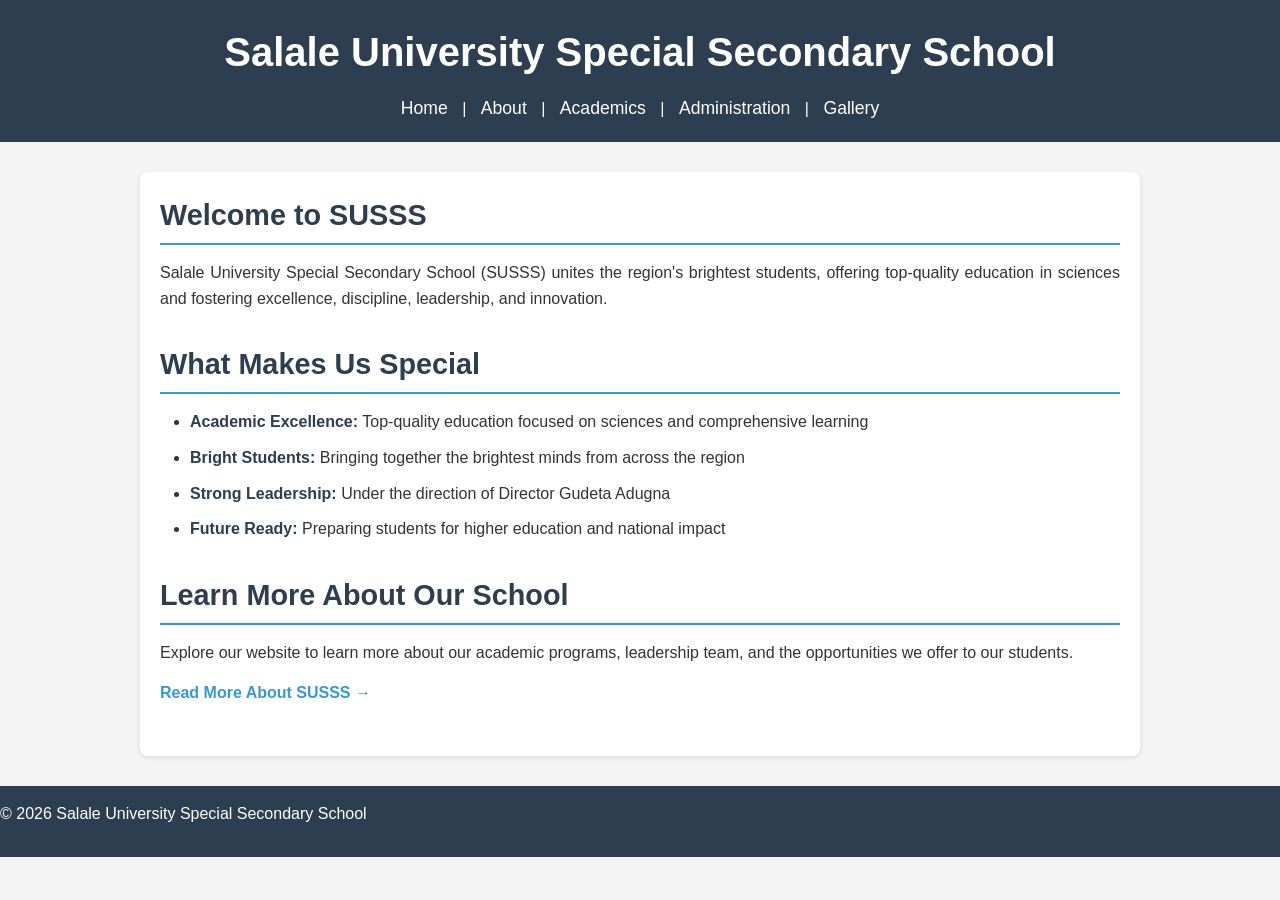
<file: index.html>
<!DOCTYPE html>
<html lang="en">
<head>
  <meta charset="UTF-8">
  <meta name="viewport" content="width=device-width, initial-scale=1.0">
  <title>Salale University Special Secondary School</title>
  <link rel="stylesheet" href="style.css">
</head>
<body>
  <header>
    <h1>Salale University Special Secondary School</h1>
    <nav>
      <a href="index.html">Home</a> |
      <a href="about.html">About</a> |
      <a href="academics.html">Academics</a> |
      <a href="administration.html">Administration</a> |
      <a href="gallery.html">Gallery</a>
    </nav>
  </header>

  <main>
    <section class="hero">
      <h2>Welcome to SUSSS</h2>
      <p>Salale University Special Secondary School (SUSSS) unites the region's brightest students, offering top-quality education in sciences and fostering excellence, discipline, leadership, and innovation.</p>
    </section>

    <section class="highlights">
      <h2>What Makes Us Special</h2>
      <ul>
        <li><strong>Academic Excellence:</strong> Top-quality education focused on sciences and comprehensive learning</li>
        <li><strong>Bright Students:</strong> Bringing together the brightest minds from across the region</li>
        <li><strong>Strong Leadership:</strong> Under the direction of Director Gudeta Adugna</li>
        <li><strong>Future Ready:</strong> Preparing students for higher education and national impact</li>
      </ul>
    </section>

    <section class="cta">
      <h2>Learn More About Our School</h2>
      <p>Explore our website to learn more about our academic programs, leadership team, and the opportunities we offer to our students.</p>
      <p><a href="about.html" style="color: #3498db; text-decoration: none; font-weight: bold;">Read More About SUSSS →</a></p>
    </section>
  </main>

  <footer>
    <p>© 2026 Salale University Special Secondary School</p>
  </footer>
</body>
</html>
</file>
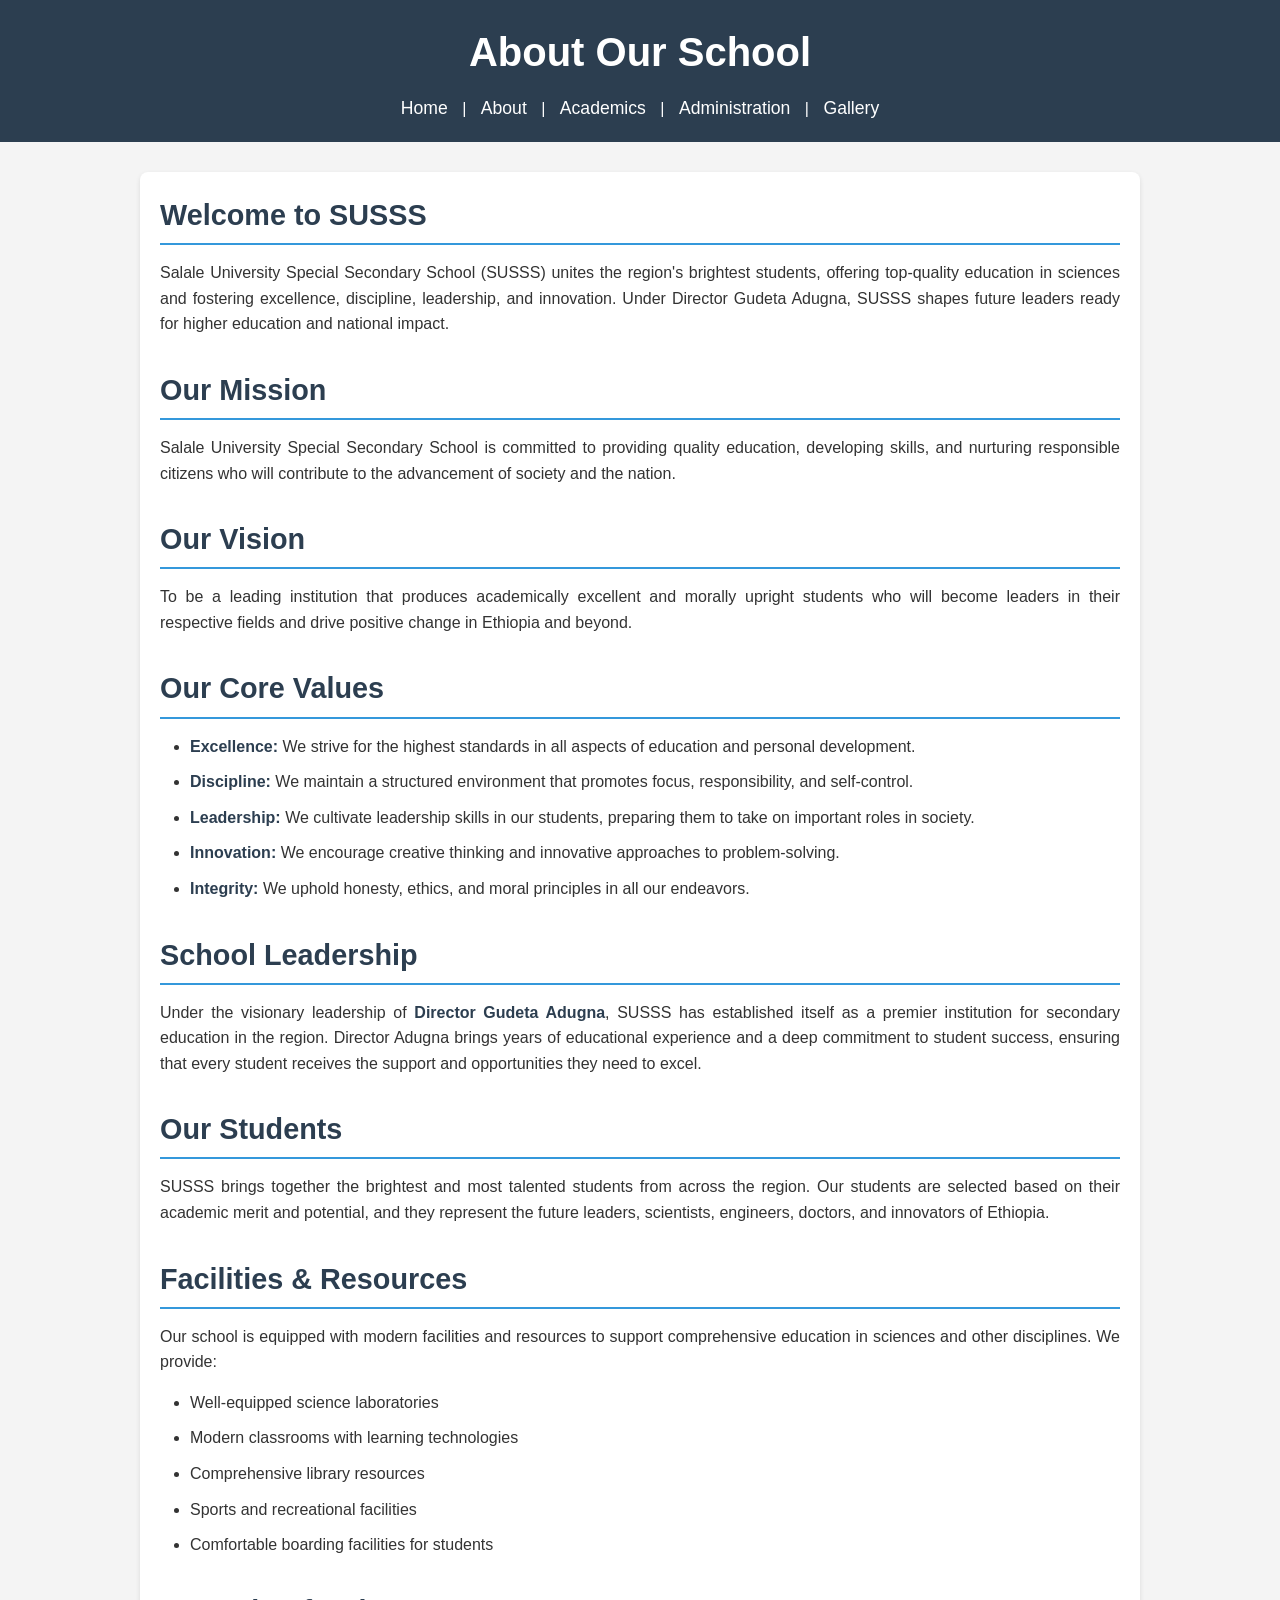
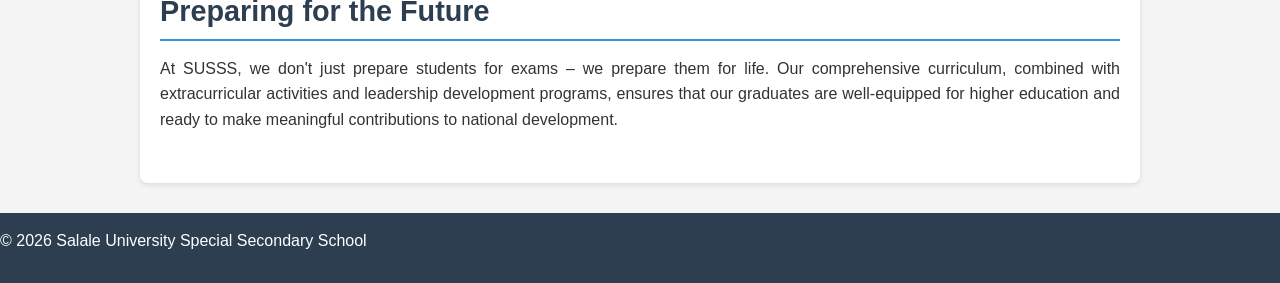
<file: about.html>
<!DOCTYPE html>
<html lang="en">
<head>
  <meta charset="UTF-8">
  <meta name="viewport" content="width=device-width, initial-scale=1.0">
  <title>About - Salale University Special Secondary School</title>
  <link rel="stylesheet" href="style.css">
</head>
<body>
  <header>
    <h1>About Our School</h1>
    <nav>
      <a href="index.html">Home</a> |
      <a href="about.html">About</a> |
      <a href="academics.html">Academics</a> |
      <a href="administration.html">Administration</a> |
      <a href="gallery.html">Gallery</a>
    </nav>
  </header>

  <main>
    <section class="about-intro">
      <h2>Welcome to SUSSS</h2>
      <p>Salale University Special Secondary School (SUSSS) unites the region's brightest students, offering top-quality education in sciences and fostering excellence, discipline, leadership, and innovation. Under Director Gudeta Adugna, SUSSS shapes future leaders ready for higher education and national impact.</p>
    </section>

    <section class="mission">
      <h2>Our Mission</h2>
      <p>Salale University Special Secondary School is committed to providing quality education, developing skills, and nurturing responsible citizens who will contribute to the advancement of society and the nation.</p>
    </section>

    <section class="vision">
      <h2>Our Vision</h2>
      <p>To be a leading institution that produces academically excellent and morally upright students who will become leaders in their respective fields and drive positive change in Ethiopia and beyond.</p>
    </section>

    <section class="values">
      <h2>Our Core Values</h2>
      <ul>
        <li><strong>Excellence:</strong> We strive for the highest standards in all aspects of education and personal development.</li>
        <li><strong>Discipline:</strong> We maintain a structured environment that promotes focus, responsibility, and self-control.</li>
        <li><strong>Leadership:</strong> We cultivate leadership skills in our students, preparing them to take on important roles in society.</li>
        <li><strong>Innovation:</strong> We encourage creative thinking and innovative approaches to problem-solving.</li>
        <li><strong>Integrity:</strong> We uphold honesty, ethics, and moral principles in all our endeavors.</li>
      </ul>
    </section>

    <section class="leadership">
      <h2>School Leadership</h2>
      <p>Under the visionary leadership of <strong>Director Gudeta Adugna</strong>, SUSSS has established itself as a premier institution for secondary education in the region. Director Adugna brings years of educational experience and a deep commitment to student success, ensuring that every student receives the support and opportunities they need to excel.</p>
    </section>

    <section class="about-students">
      <h2>Our Students</h2>
      <p>SUSSS brings together the brightest and most talented students from across the region. Our students are selected based on their academic merit and potential, and they represent the future leaders, scientists, engineers, doctors, and innovators of Ethiopia.</p>
    </section>

    <section class="facilities">
      <h2>Facilities & Resources</h2>
      <p>Our school is equipped with modern facilities and resources to support comprehensive education in sciences and other disciplines. We provide:</p>
      <ul>
        <li>Well-equipped science laboratories</li>
        <li>Modern classrooms with learning technologies</li>
        <li>Comprehensive library resources</li>
        <li>Sports and recreational facilities</li>
        <li>Comfortable boarding facilities for students</li>
      </ul>
    </section>

    <section class="preparation">
      <h2>Preparing for the Future</h2>
      <p>At SUSSS, we don't just prepare students for exams – we prepare them for life. Our comprehensive curriculum, combined with extracurricular activities and leadership development programs, ensures that our graduates are well-equipped for higher education and ready to make meaningful contributions to national development.</p>
    </section>
  </main>

  <footer>
    <p>© 2026 Salale University Special Secondary School</p>
  </footer>
</body>
</html>
</file>
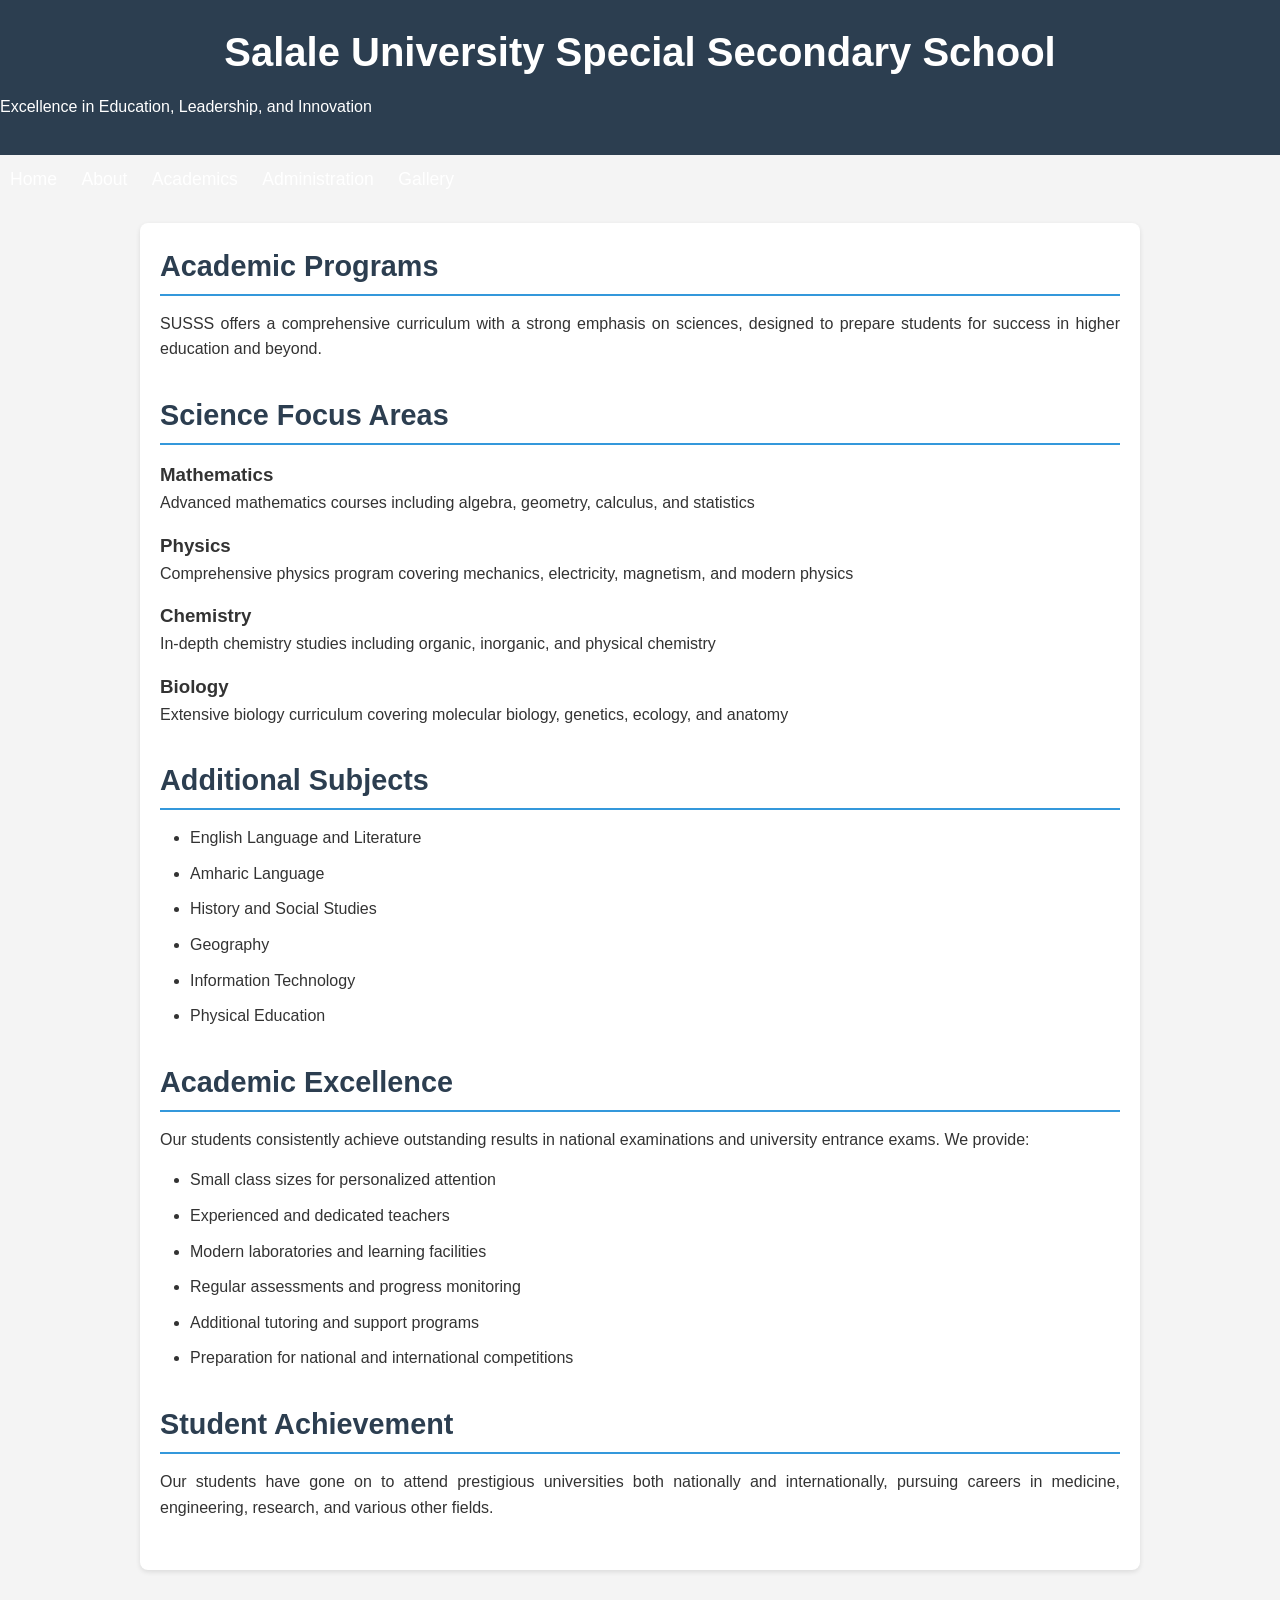
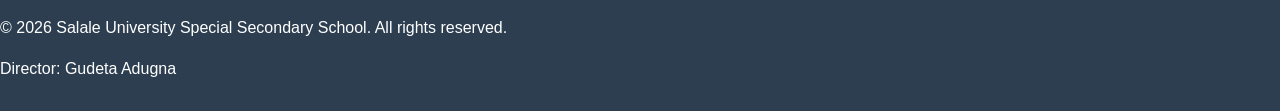
<file: academics.html>
<!DOCTYPE html>
<html lang="en">
<head>
    <meta charset="UTF-8">
    <meta name="viewport" content="width=device-width, initial-scale=1.0">
    <title>Academics - SUSSS</title>
    <link rel="stylesheet" href="style.css">
</head>
<body>
    <header>
        <div class="container">
            <h1>Salale University Special Secondary School</h1>
            <p class="tagline">Excellence in Education, Leadership, and Innovation</p>
        </div>
    </header>
    
    <nav>
        <div class="container">
            <a href="index.html">Home</a>
            <a href="about.html">About</a>
            <a href="academics.html" class="active">Academics</a>
            <a href="administration.html">Administration</a>
            <a href="gallery.html">Gallery</a>
        </div>
    </nav>
    
    <main>
        <div class="container">
            <section>
                <h2>Academic Programs</h2>
                <p>SUSSS offers a comprehensive curriculum with a strong emphasis on sciences, designed to prepare students for success in higher education and beyond.</p>
            </section>
            
            <section>
                <h2>Science Focus Areas</h2>
                <div class="academics-grid">
                    <div class="academic-card">
                        <h3>Mathematics</h3>
                        <p>Advanced mathematics courses including algebra, geometry, calculus, and statistics</p>
                    </div>
                    <div class="academic-card">
                        <h3>Physics</h3>
                        <p>Comprehensive physics program covering mechanics, electricity, magnetism, and modern physics</p>
                    </div>
                    <div class="academic-card">
                        <h3>Chemistry</h3>
                        <p>In-depth chemistry studies including organic, inorganic, and physical chemistry</p>
                    </div>
                    <div class="academic-card">
                        <h3>Biology</h3>
                        <p>Extensive biology curriculum covering molecular biology, genetics, ecology, and anatomy</p>
                    </div>
                </div>
            </section>
            
            <section>
                <h2>Additional Subjects</h2>
                <ul>
                    <li>English Language and Literature</li>
                    <li>Amharic Language</li>
                    <li>History and Social Studies</li>
                    <li>Geography</li>
                    <li>Information Technology</li>
                    <li>Physical Education</li>
                </ul>
            </section>
            
            <section>
                <h2>Academic Excellence</h2>
                <p>Our students consistently achieve outstanding results in national examinations and university entrance exams. We provide:</p>
                <ul>
                    <li>Small class sizes for personalized attention</li>
                    <li>Experienced and dedicated teachers</li>
                    <li>Modern laboratories and learning facilities</li>
                    <li>Regular assessments and progress monitoring</li>
                    <li>Additional tutoring and support programs</li>
                    <li>Preparation for national and international competitions</li>
                </ul>
            </section>
            
            <section>
                <h2>Student Achievement</h2>
                <p>Our students have gone on to attend prestigious universities both nationally and internationally, pursuing careers in medicine, engineering, research, and various other fields.</p>
            </section>
        </div>
    </main>
    
    <footer>
        <div class="container">
            <p>&copy; 2026 Salale University Special Secondary School. All rights reserved.</p>
            <p>Director: Gudeta Adugna</p>
        </div>
    </footer>
</body>
</html>
</file>
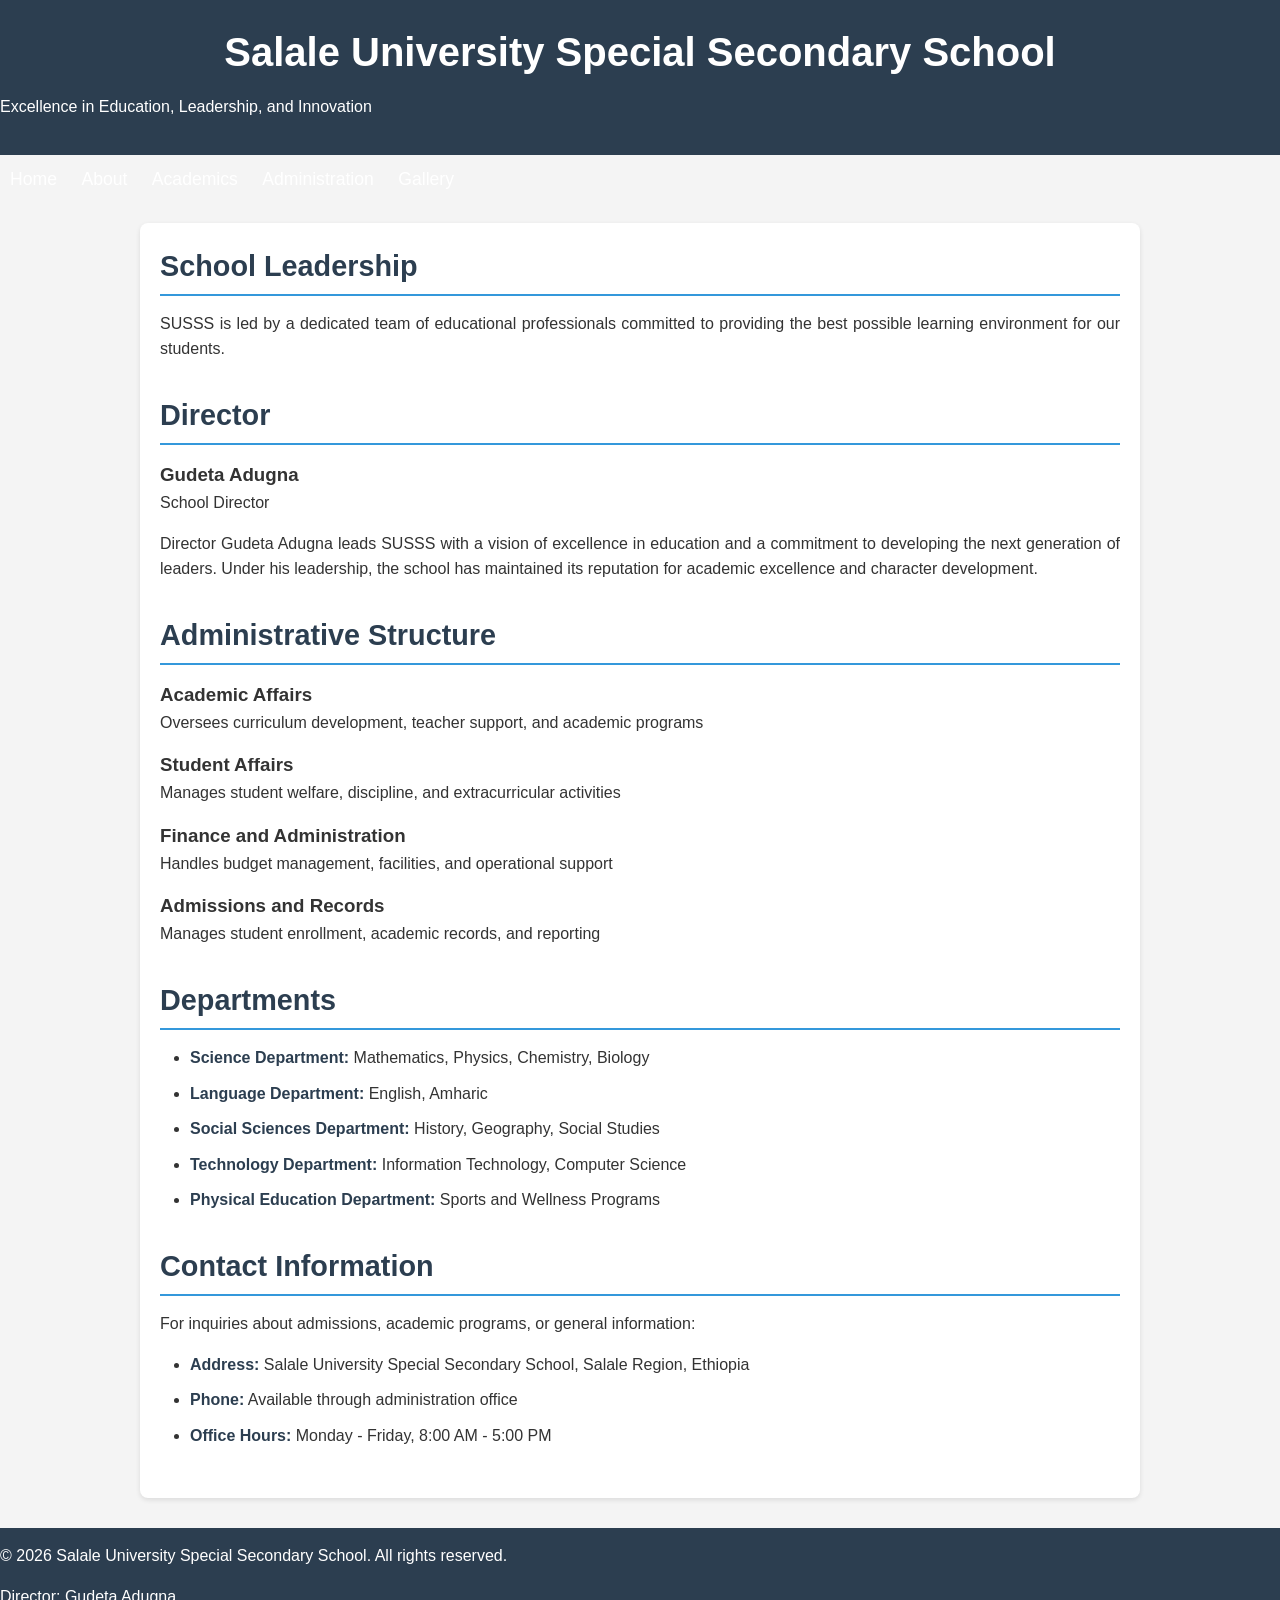
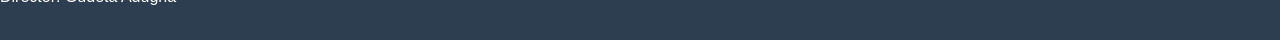
<file: administration.html>
<!DOCTYPE html>
<html lang="en">
<head>
    <meta charset="UTF-8">
    <meta name="viewport" content="width=device-width, initial-scale=1.0">
    <title>Administration - SUSSS</title>
    <link rel="stylesheet" href="style.css">
</head>
<body>
    <header>
        <div class="container">
            <h1>Salale University Special Secondary School</h1>
            <p class="tagline">Excellence in Education, Leadership, and Innovation</p>
        </div>
    </header>
    
    <nav>
        <div class="container">
            <a href="index.html">Home</a>
            <a href="about.html">About</a>
            <a href="academics.html">Academics</a>
            <a href="administration.html" class="active">Administration</a>
            <a href="gallery.html">Gallery</a>
        </div>
    </nav>
    
    <main>
        <div class="container">
            <section>
                <h2>School Leadership</h2>
                <p>SUSSS is led by a dedicated team of educational professionals committed to providing the best possible learning environment for our students.</p>
            </section>
            
            <section>
                <h2>Director</h2>
                <div class="admin-profile">
                    <h3>Gudeta Adugna</h3>
                    <p class="title">School Director</p>
                    <p>Director Gudeta Adugna leads SUSSS with a vision of excellence in education and a commitment to developing the next generation of leaders. Under his leadership, the school has maintained its reputation for academic excellence and character development.</p>
                </div>
            </section>
            
            <section>
                <h2>Administrative Structure</h2>
                <div class="admin-structure">
                    <h3>Academic Affairs</h3>
                    <p>Oversees curriculum development, teacher support, and academic programs</p>
                    
                    <h3>Student Affairs</h3>
                    <p>Manages student welfare, discipline, and extracurricular activities</p>
                    
                    <h3>Finance and Administration</h3>
                    <p>Handles budget management, facilities, and operational support</p>
                    
                    <h3>Admissions and Records</h3>
                    <p>Manages student enrollment, academic records, and reporting</p>
                </div>
            </section>
            
            <section>
                <h2>Departments</h2>
                <ul>
                    <li><strong>Science Department:</strong> Mathematics, Physics, Chemistry, Biology</li>
                    <li><strong>Language Department:</strong> English, Amharic</li>
                    <li><strong>Social Sciences Department:</strong> History, Geography, Social Studies</li>
                    <li><strong>Technology Department:</strong> Information Technology, Computer Science</li>
                    <li><strong>Physical Education Department:</strong> Sports and Wellness Programs</li>
                </ul>
            </section>
            
            <section>
                <h2>Contact Information</h2>
                <p>For inquiries about admissions, academic programs, or general information:</p>
                <ul>
                    <li><strong>Address:</strong> Salale University Special Secondary School, Salale Region, Ethiopia</li>
                    <li><strong>Phone:</strong> Available through administration office</li>
                    <li><strong>Office Hours:</strong> Monday - Friday, 8:00 AM - 5:00 PM</li>
                </ul>
            </section>
        </div>
    </main>
    
    <footer>
        <div class="container">
            <p>&copy; 2026 Salale University Special Secondary School. All rights reserved.</p>
            <p>Director: Gudeta Adugna</p>
        </div>
    </footer>
</body>
</html>
</file>
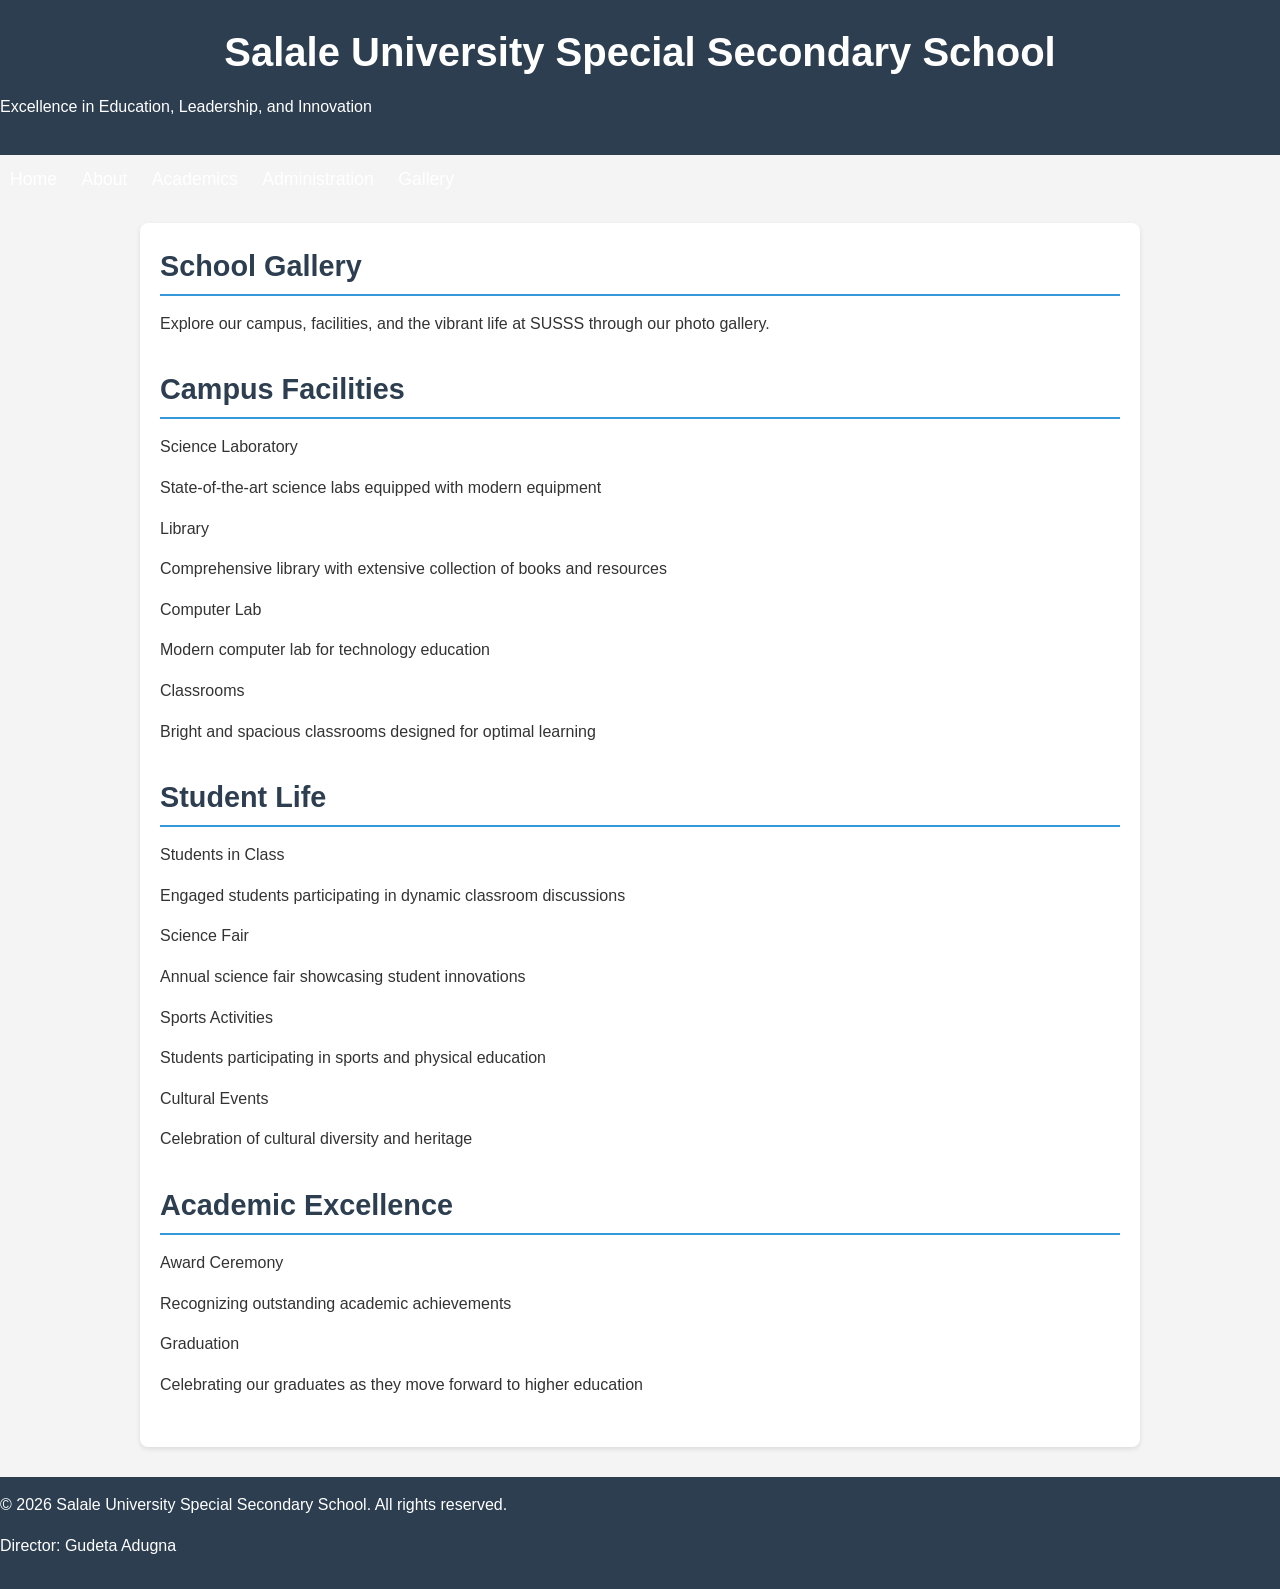
<file: gallery.html>
<!DOCTYPE html>
<html lang="en">
<head>
    <meta charset="UTF-8">
    <meta name="viewport" content="width=device-width, initial-scale=1.0">
    <title>Gallery - SUSSS</title>
    <link rel="stylesheet" href="style.css">
</head>
<body>
    <header>
        <div class="container">
            <h1>Salale University Special Secondary School</h1>
            <p class="tagline">Excellence in Education, Leadership, and Innovation</p>
        </div>
    </header>
    
    <nav>
        <div class="container">
            <a href="index.html">Home</a>
            <a href="about.html">About</a>
            <a href="academics.html">Academics</a>
            <a href="administration.html">Administration</a>
            <a href="gallery.html" class="active">Gallery</a>
        </div>
    </nav>
    
    <main>
        <div class="container">
            <section>
                <h2>School Gallery</h2>
                <p>Explore our campus, facilities, and the vibrant life at SUSSS through our photo gallery.</p>
            </section>
            
            <section>
                <h2>Campus Facilities</h2>
                <div class="gallery-section">
                    <div class="gallery-item">
                        <div class="placeholder-image">
                            <p>Science Laboratory</p>
                        </div>
                        <p class="caption">State-of-the-art science labs equipped with modern equipment</p>
                    </div>
                    <div class="gallery-item">
                        <div class="placeholder-image">
                            <p>Library</p>
                        </div>
                        <p class="caption">Comprehensive library with extensive collection of books and resources</p>
                    </div>
                    <div class="gallery-item">
                        <div class="placeholder-image">
                            <p>Computer Lab</p>
                        </div>
                        <p class="caption">Modern computer lab for technology education</p>
                    </div>
                    <div class="gallery-item">
                        <div class="placeholder-image">
                            <p>Classrooms</p>
                        </div>
                        <p class="caption">Bright and spacious classrooms designed for optimal learning</p>
                    </div>
                </div>
            </section>
            
            <section>
                <h2>Student Life</h2>
                <div class="gallery-section">
                    <div class="gallery-item">
                        <div class="placeholder-image">
                            <p>Students in Class</p>
                        </div>
                        <p class="caption">Engaged students participating in dynamic classroom discussions</p>
                    </div>
                    <div class="gallery-item">
                        <div class="placeholder-image">
                            <p>Science Fair</p>
                        </div>
                        <p class="caption">Annual science fair showcasing student innovations</p>
                    </div>
                    <div class="gallery-item">
                        <div class="placeholder-image">
                            <p>Sports Activities</p>
                        </div>
                        <p class="caption">Students participating in sports and physical education</p>
                    </div>
                    <div class="gallery-item">
                        <div class="placeholder-image">
                            <p>Cultural Events</p>
                        </div>
                        <p class="caption">Celebration of cultural diversity and heritage</p>
                    </div>
                </div>
            </section>
            
            <section>
                <h2>Academic Excellence</h2>
                <div class="gallery-section">
                    <div class="gallery-item">
                        <div class="placeholder-image">
                            <p>Award Ceremony</p>
                        </div>
                        <p class="caption">Recognizing outstanding academic achievements</p>
                    </div>
                    <div class="gallery-item">
                        <div class="placeholder-image">
                            <p>Graduation</p>
                        </div>
                        <p class="caption">Celebrating our graduates as they move forward to higher education</p>
                    </div>
                </div>
            </section>
        </div>
    </main>
    
    <footer>
        <div class="container">
            <p>&copy; 2026 Salale University Special Secondary School. All rights reserved.</p>
            <p>Director: Gudeta Adugna</p>
        </div>
    </footer>
</body>
</html>
</file>
<file: style.css>
* {
  margin: 0;
  padding: 0;
  box-sizing: border-box;
}

body {
  font-family: Arial, Helvetica, sans-serif;
  line-height: 1.6;
  color: #333;
  background-color: #f4f4f4;
}

header {
  background-color: #2c3e50;
  color: white;
  padding: 20px 0;
  text-align: center;
}

header h1 {
  margin-bottom: 10px;
  font-size: 2.5em;
}

nav {
  margin-top: 10px;
}

nav a {
  color: white;
  text-decoration: none;
  padding: 5px 10px;
  font-size: 1.1em;
}

nav a:hover {
  color: #3498db;
}

main {
  max-width: 1000px;
  margin: 30px auto;
  padding: 20px;
  background-color: white;
  border-radius: 8px;
  box-shadow: 0 2px 5px rgba(0,0,0,0.1);
}

section {
  margin-bottom: 30px;
}

h2 {
  color: #2c3e50;
  margin-bottom: 15px;
  font-size: 1.8em;
  border-bottom: 2px solid #3498db;
  padding-bottom: 5px;
}

p {
  margin-bottom: 15px;
  text-align: justify;
}

ul {
  margin-left: 30px;
  margin-bottom: 15px;
}

li {
  margin-bottom: 10px;
}

strong {
  color: #2c3e50;
}

footer {
  background-color: #2c3e50;
  color: white;
  text-align: center;
  padding: 15px 0;
  margin-top: 30px;
}

@media (max-width: 768px) {
  header h1 {
    font-size: 1.8em;
  }
  
  nav a {
    font-size: 0.9em;
    padding: 3px 5px;
  }
  
  main {
    margin: 15px;
    padding: 15px;
  }
  
  h2 {
    font-size: 1.4em;
  }
}
</file>
